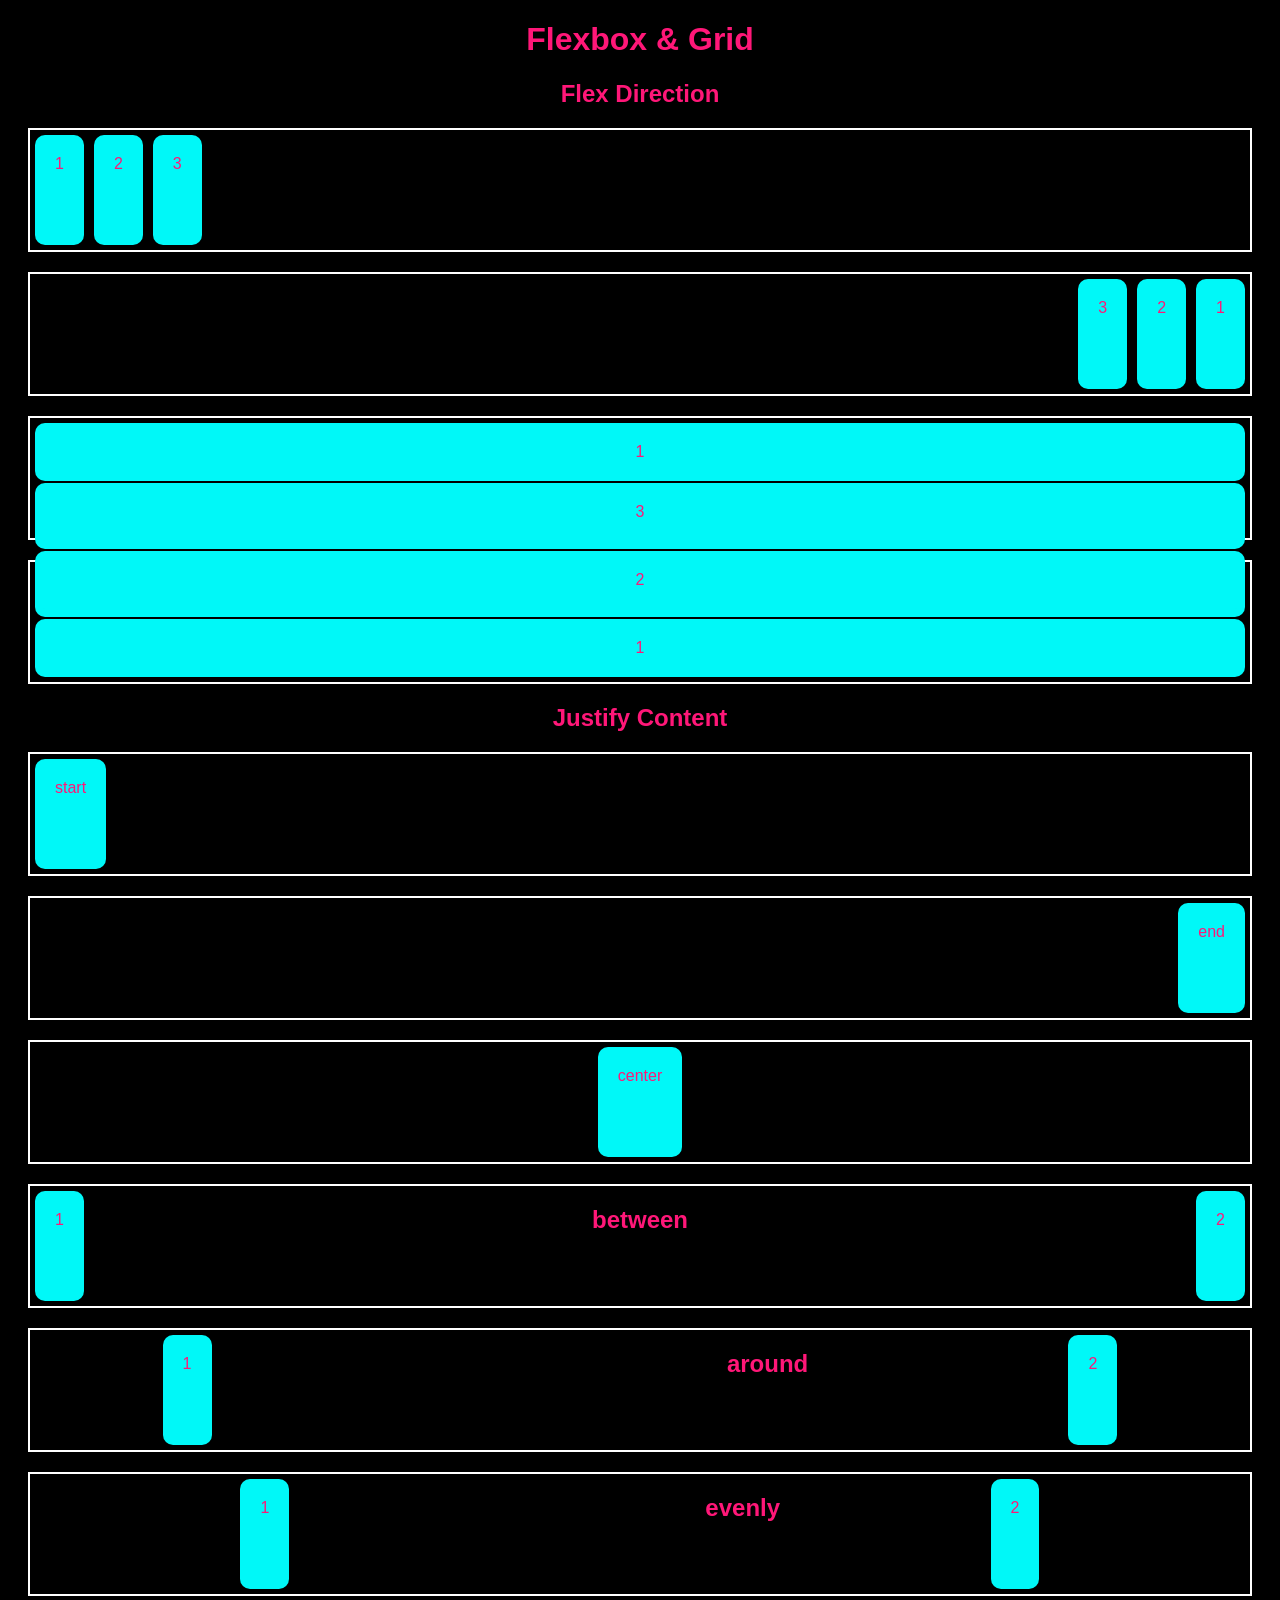
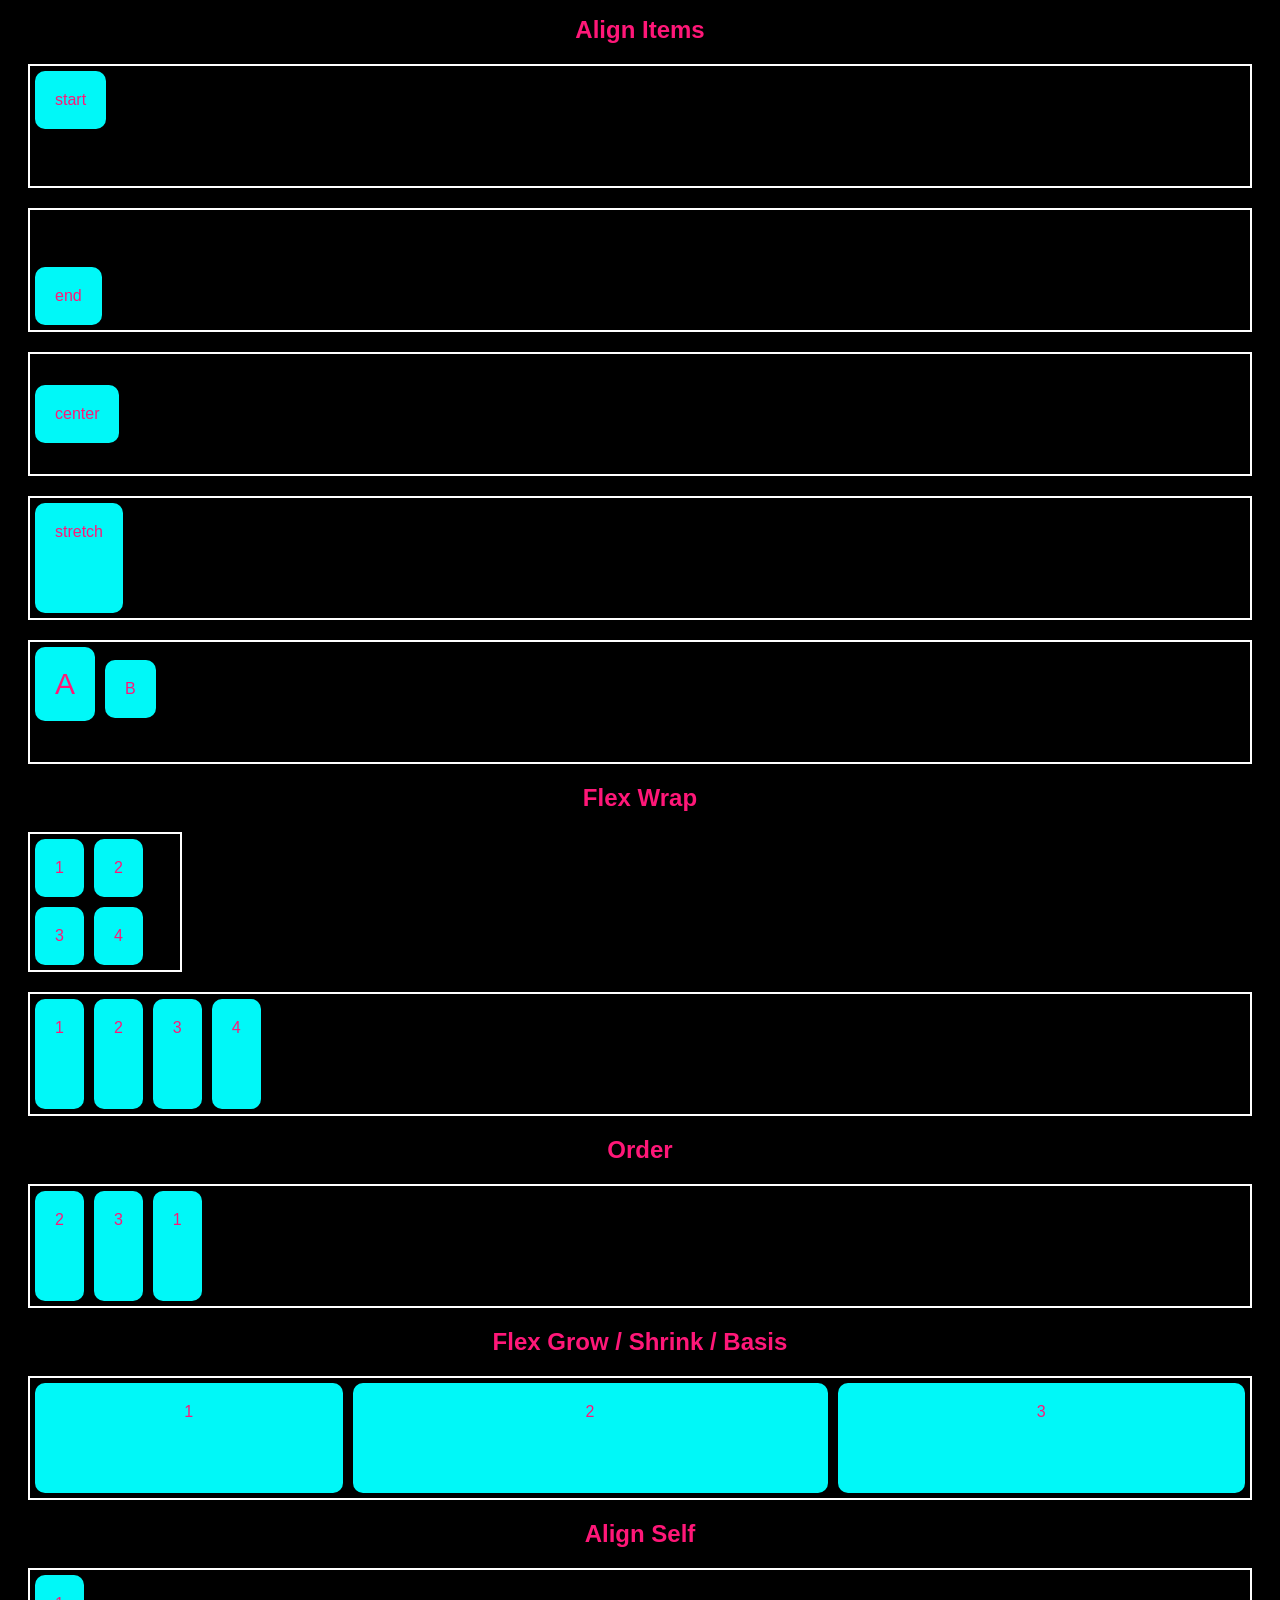
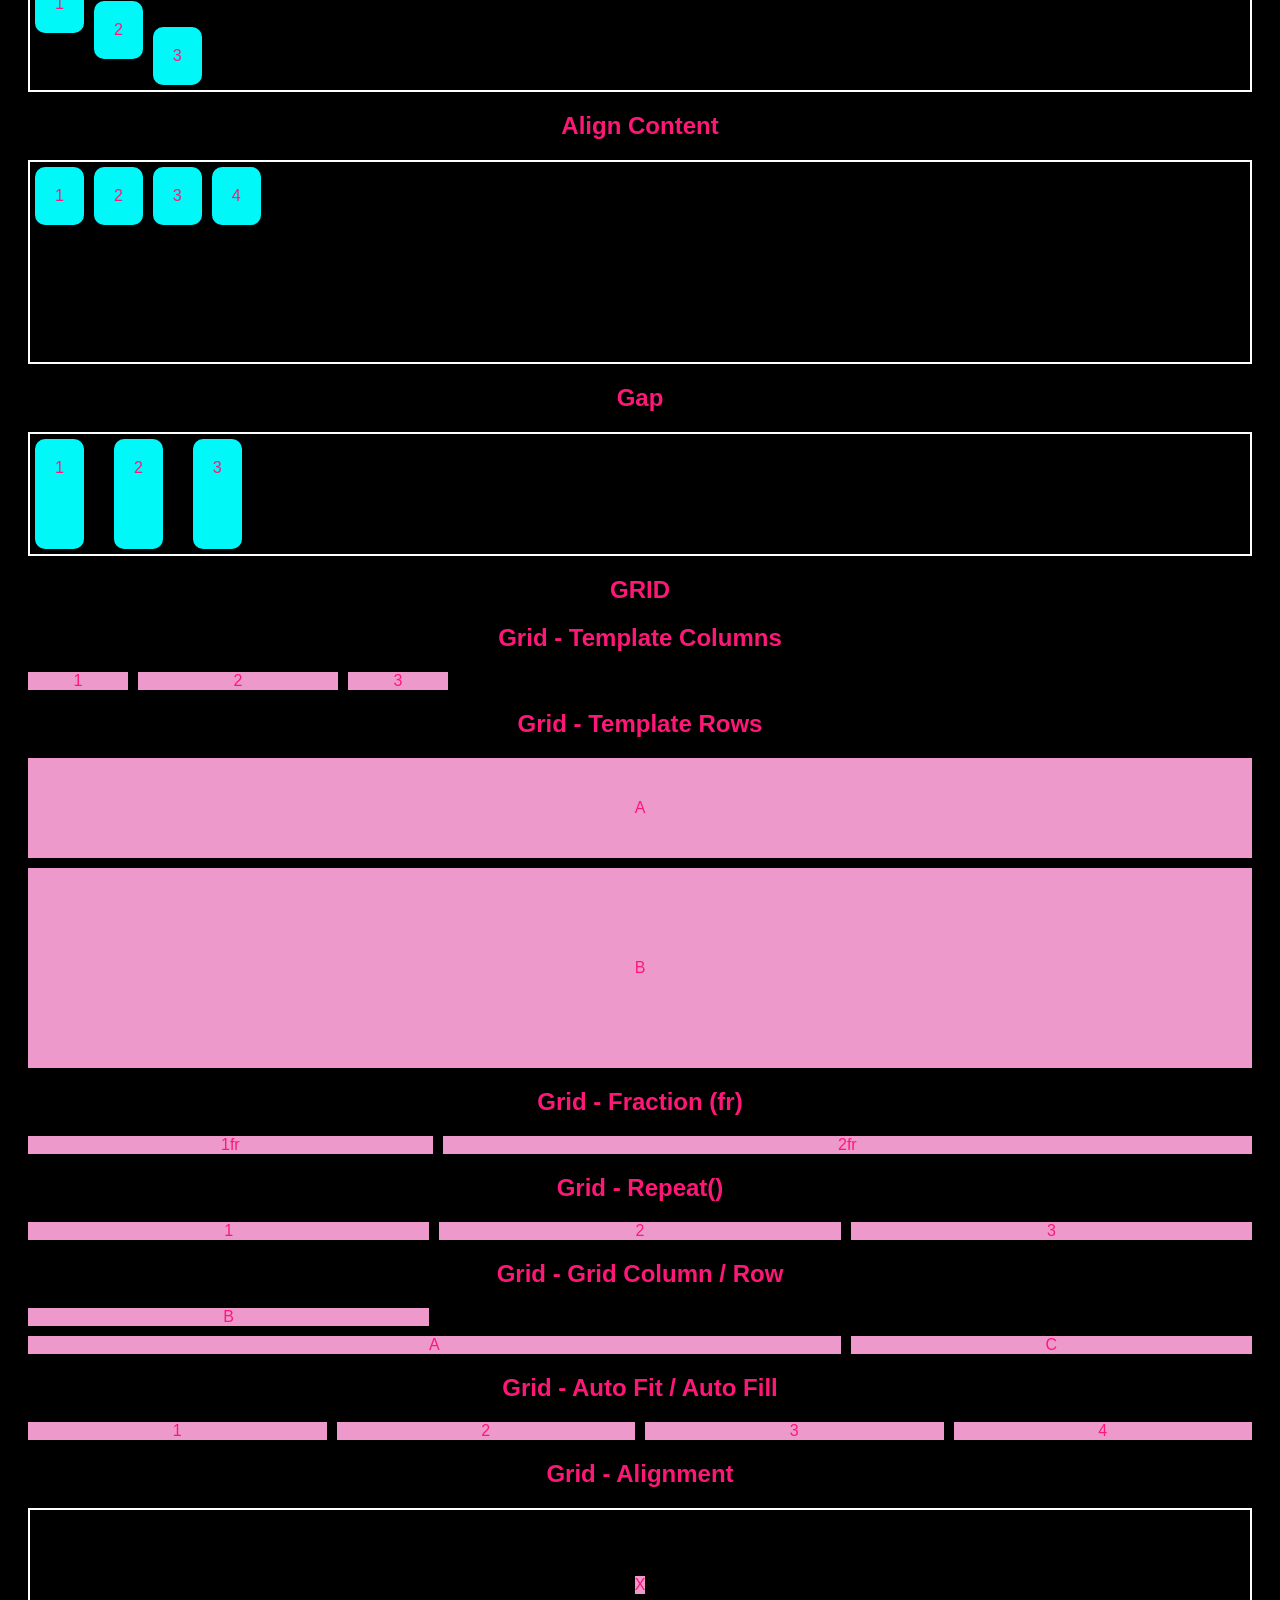
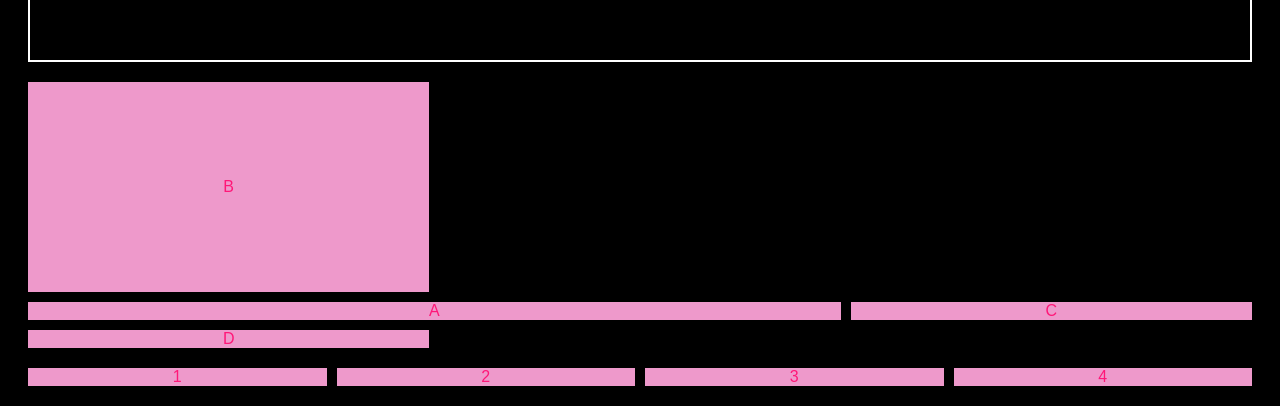
<file: index.html>
<!DOCTYPE html>
<html lang="es">
<head>
    <meta charset="UTF-8">
    <title>Flexbox y Grid</title>
    <link rel="stylesheet" href="styles.css">
</head>
<body>

<h1>Flexbox & Grid </h1>


<h2>Flex Direction</h2>
<div class="contenedor row">
    <div class="caja">1</div><div class="caja">2</div><div class="caja">3</div>
</div>

<div class="contenedor row-reverse">
    <div class="caja">1</div><div class="caja">2</div><div class="caja">3</div>
</div>

<div class="contenedor column">
    <div class="caja">1</div><div class="caja">2</div><div class="caja">3</div>
</div>

<div class="contenedor column-reverse">
    <div class="caja">1</div><div class="caja">2</div><div class="caja">3</div>
</div>


<h2>Justify Content</h2>

<div class="contenedor jc-start">
    
    <div class="caja">start</div></div>
<div class="contenedor jc-end"><div class="caja">end</div></div>
<div class="contenedor jc-center"><div class="caja">center</div></div>
<div class="contenedor jc-between"><div class="caja">1</div>
<h2>between</h2>
<div class="caja">2</div></div>
<div class="contenedor jc-around"><div class="caja">1</div>
<h2><h2>around</h2></h2>
<div class="caja">2</div></div>
<div class="contenedor jc-evenly"><div class="caja">1</div>
<h2><h2>evenly</h2></h2>
<div class="caja">2</div></div>


<h2>Align Items</h2>
<div class="contenedor ai-start"><div class="caja">start</div></div>
<div class="contenedor ai-end"><div class="caja">end</div></div>
<div class="contenedor ai-center"><div class="caja">center</div></div>
<div class="contenedor ai-stretch"><div class="caja">stretch</div></div>
<div class="contenedor ai-baseline">
    <div class="caja grande">A</div>
    <div class="caja">B</div>
</div>


<h2>Flex Wrap</h2>
<div class="contenedor wrap">
    <div class="caja">1</div><div class="caja">2</div><div class="caja">3</div><div class="caja">4</div>
</div>

<div class="contenedor wrap-reverse">
    <div class="caja">1</div><div class="caja">2</div><div class="caja">3</div><div class="caja">4</div>
</div>

<h2>Order</h2>
<div class="contenedor">
    <div class="caja o1">1</div>
    <div class="caja o2">2</div>
    <div class="caja o3">3</div>
</div>

<h2>Flex Grow / Shrink / Basis</h2>
<div class="contenedor">
    <div class="caja flex1">1</div>
    <div class="caja flex2">2</div>
    <div class="caja flex3">3</div>
</div>

<h2>Align Self</h2>
<div class="contenedor">
    <div class="caja self-start">1</div>
    <div class="caja self-center">2</div>
    <div class="caja self-end">3</div>
</div>


<h2>Align Content</h2>
<div class="contenedor content">
    <div class="caja">1</div><div class="caja">2</div><div class="caja">3</div><div class="caja">4</div>
</div>


<h2>Gap</h2>
<div class="contenedor gap">
    <div class="caja">1</div><div class="caja">2</div><div class="caja">3</div>
</div>

<h2>GRID</h2>

<h2>Grid - Template Columns</h2>
<div class="grid-cols">
    <div class="item">1</div>
    <div class="item">2</div>
    <div class="item">3</div>
</div>

<h2>Grid - Template Rows</h2>
<div class="grid-rows">
    <div class="item">A</div>
    <div class="item">B</div>
</div>

<h2>Grid - Fraction (fr)</h2>
<div class="grid-fr">
    <div class="item">1fr</div>
    <div class="item">2fr</div>
</div>

<h2>Grid - Repeat()</h2>
<div class="grid-repeat">
    <div class="item">1</div>
    <div class="item">2</div>
    <div class="item">3</div>
</div>

<h2>Grid - Grid Column / Row</h2>
<div class="grid-position">
    <div class="item col">A</div>
    <div class="item row">B</div>
    <div class="item">C</div>
</div>

<h2>Grid - Auto Fit / Auto Fill</h2>
<div class="grid-auto">
    <div class="item">1</div>
    <div class="item">2</div>
    <div class="item">3</div>
    <div class="item">4</div>
</div>

<h2>Grid - Alignment</h2>
<div class="grid-align">
    <div class="item">X</div>
</div>

<div class="grid">
    <div class="item a">A</div>
    <div class="item b">B</div>
    <div class="item c">C</div>
    <div class="item d">D</div>
</div>

<div class="grid-responsive">
    <div class="item">1</div>
    <div class="item">2</div>
    <div class="item">3</div>
    <div class="item">4</div>
</div>

</body>
</html>
</file>
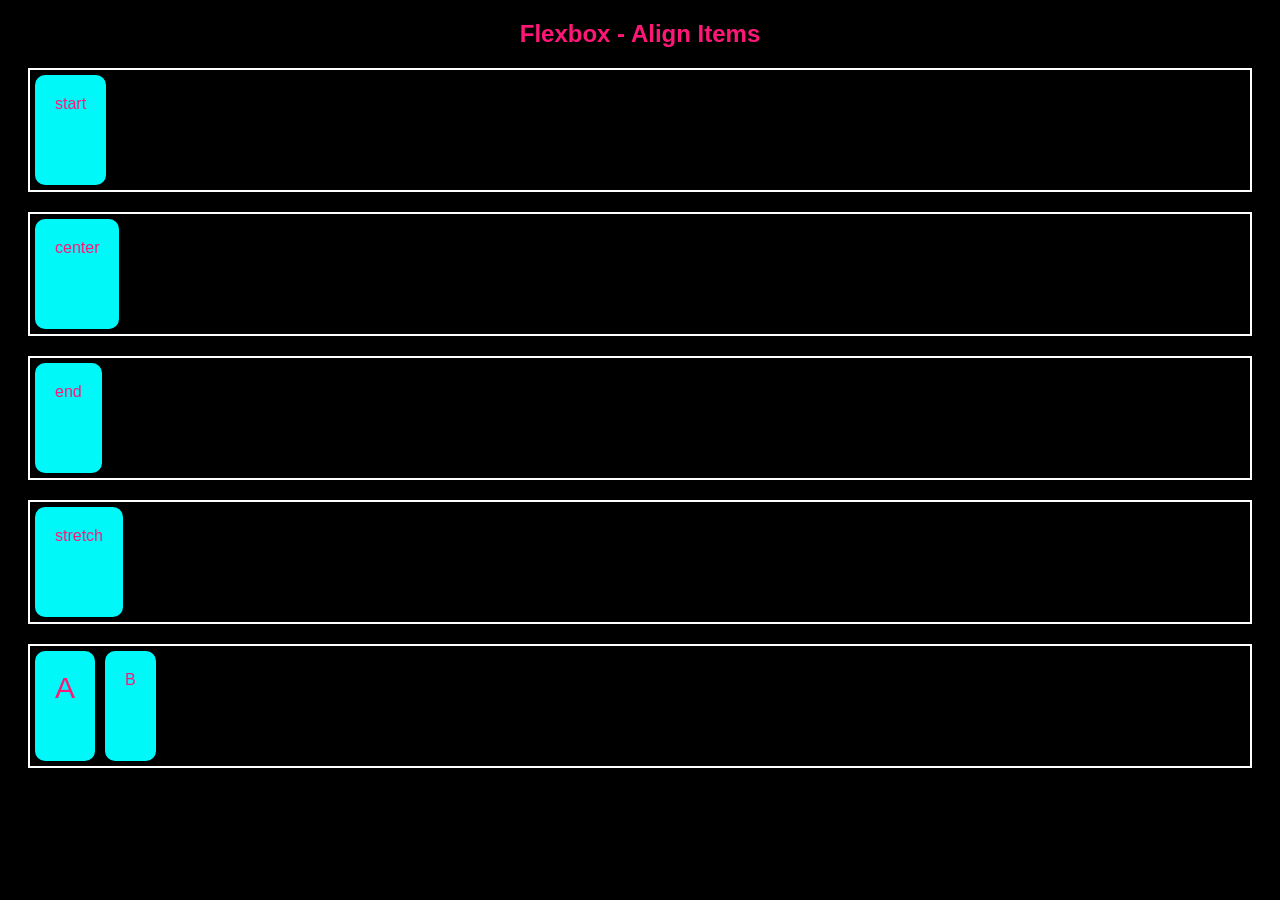
<file: aling-itenms.html>
<!DOCTYPE html>
<html lang="en">
<head>
    <meta charset="UTF-8">
    <meta name="viewport" content="width=device-width, initial-scale=1.0">
    <link rel="stylesheet" href="styles.css">
    <title>Aling-items</title>
</head>
<body>
    
</body>
</html>

<h2>Flexbox - Align Items</h2>

<div class="contenedor start">
    <div class="caja">start</div>
</div>

<div class="contenedor center">
    <div class="caja">center</div>
</div>

<div class="contenedor end">
    <div class="caja">end</div>
</div>

<div class="contenedor stretch">
    <div class="caja">stretch</div>
</div>

<div class="contenedor baseline">
    <div class="caja grande">A</div>
    <div class="caja">B</div>
</div>
</file>
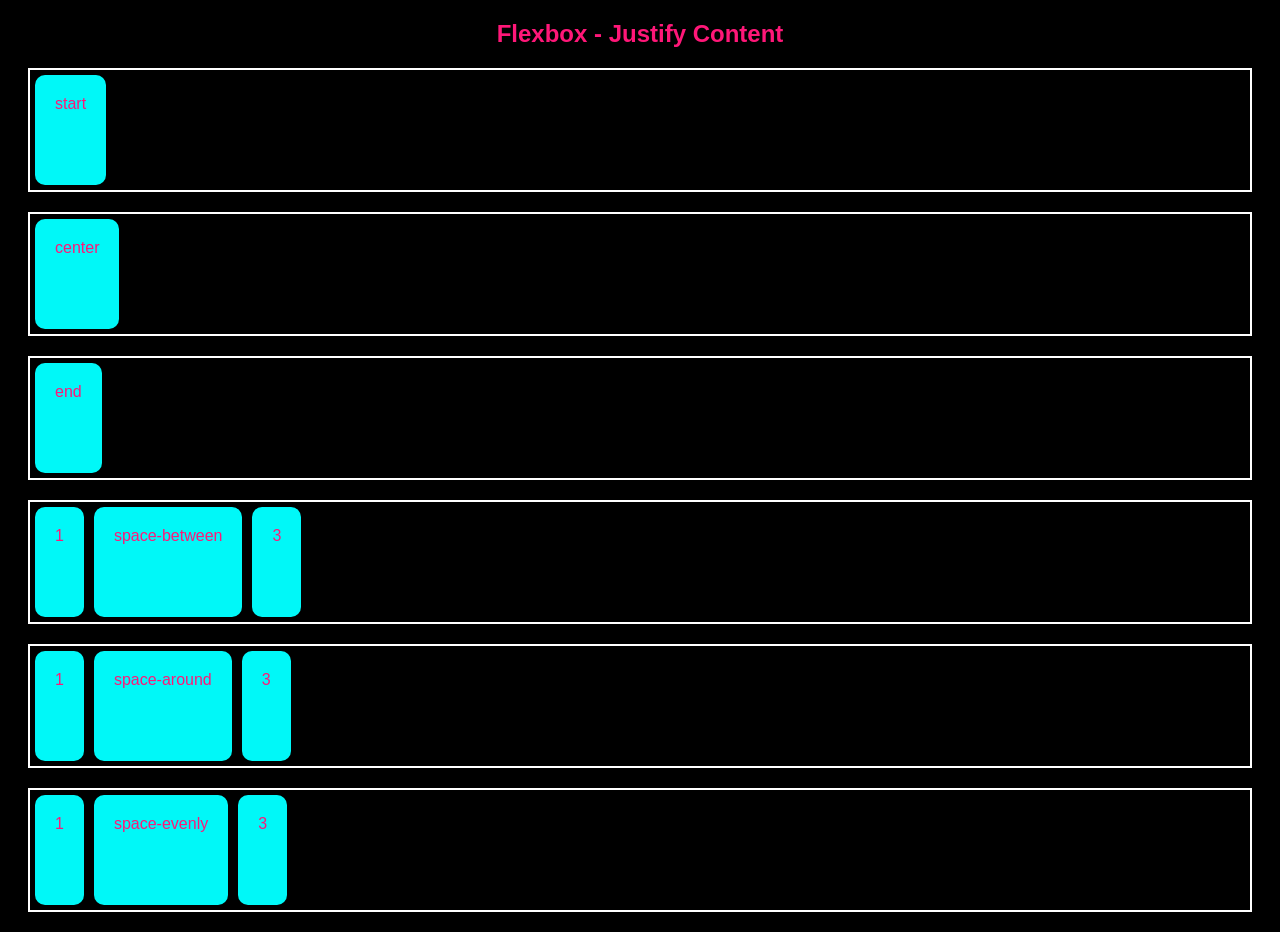
<file: justify-content.html>
<!DOCTYPE html>
<html lang="es">
<head>
    <meta charset="UTF-8">
    <title>Flexbox</title>
    <link rel="stylesheet" href="styles.css">
</head>
<body>

<h2>Flexbox - Justify Content</h2>

<div class="contenedor start">
    <div class="caja">start</div>
</div>

<div class="contenedor center">
    <div class="caja">center</div>
</div>

<div class="contenedor end">
    <div class="caja">end</div>
</div>

<div class="contenedor space-between">
    <div class="caja">1</div>
    <div class="caja">space-between</div>
    <div class="caja">3</div>
</div>

<div class="contenedor space-around">
    <div class="caja">1</div>
    <div class="caja">space-around</div>
    <div class="caja">3</div>
</div>

<div class="contenedor space-evenly">
    <div class="caja">1</div>
    <div class="caja">space-evenly</div>
    <div class="caja">3</div>
</div>

</body>
</html>
</file>
<file: styles.css>
body {
    background: #000000;
    color: rgb(255, 23, 120);
    font-family: Arial;
    text-align: center;
}

.contenedor {
    display: flex;
    border: 2px solid rgb(255, 255, 255);
    margin: 20px;
    height: 120px;
}


.caja {
    background: #00f8f8;
    padding: 20px;
    margin: 5px;
    border-radius: 10px;
}


.row { flex-direction: row; }
.row-reverse { flex-direction: row-reverse; }
.column { flex-direction: column; }
.column-reverse { flex-direction: column-reverse; }


.jc-start { justify-content: flex-start; }
.jc-end { justify-content: flex-end; }
.jc-center { justify-content: center; }
.jc-between { justify-content: space-between; }
.jc-around { justify-content: space-around; }
.jc-evenly { justify-content: space-evenly; }


.ai-start { align-items: flex-start; }
.ai-end { align-items: flex-end; }
.ai-center { align-items: center; }
.ai-stretch { align-items: stretch; }
.ai-baseline { align-items: baseline; }

.grande { font-size: 30px; }


.wrap { flex-wrap: wrap; }
.wrap-reverse { flex-wrap: wrap-reverse; }

.o1 { order: 3; }
.o2 { order: 1; }
.o3 { order: 2; }


.flex1 { flex: 1 1 100px; }
.flex2 { flex: 2 1 100px; }
.flex3 { flex: 1 2 200px; }


.self-start { align-self: flex-start; }
.self-center { align-self: center; }
.self-end { align-self: flex-end; }


.content {
    flex-wrap: wrap;
    align-content: space-between;
    height: 200px;
}


.gap {
    gap: 20px;
}


.grid {
    display: grid;
    grid-template-columns: repeat(3, 1fr);
    grid-template-rows: 100px 100px;
    gap: 10px;
    margin: 20px;
}

.item {
    background: #ee99cb;
    display: flex;
    justify-content: center;
    align-items: center;
}


.a { grid-column: 1 / 3; }
.b { grid-row: 1 / 3; }


.grid-responsive {
    display: grid;
    grid-template-columns: repeat(auto-fit, minmax(100px, 1fr));
    gap: 10px;
    margin: 20px;
}
.wrap{
    display: flex;
    flex-wrap: wrap;
    width: 150px; height: auto;
}


.grid-cols {
    display: grid;
    grid-template-columns: 100px 200px 100px;
    gap: 10px;
    margin: 20px;
}


.grid-rows {
    display: grid;
    grid-template-rows: 100px 200px;
    gap: 10px;
    margin: 20px;
}


.grid-fr {
    display: grid;
    grid-template-columns: 1fr 2fr;
    gap: 10px;
    margin: 20px;
}


.grid-repeat {
    display: grid;
    grid-template-columns: repeat(3, 1fr);
    gap: 10px;
    margin: 20px;
}

.grid-position {
    display: grid;
    grid-template-columns: repeat(3, 1fr);
    gap: 10px;
    margin: 20px;
}

.col {
    grid-column: 1 / 3;
}

.row {
    grid-row: 1 / 3;
}


.grid-auto {
    display: grid;
    grid-template-columns: repeat(auto-fit, minmax(100px, 1fr));
    gap: 10px;
    margin: 20px;
}


.grid-align {
    display: grid;
    height: 150px;
    justify-content: center;
    align-items: center;
    border: 2px solid rgb(255, 255, 255);
    margin: 20px;
}
</file>
